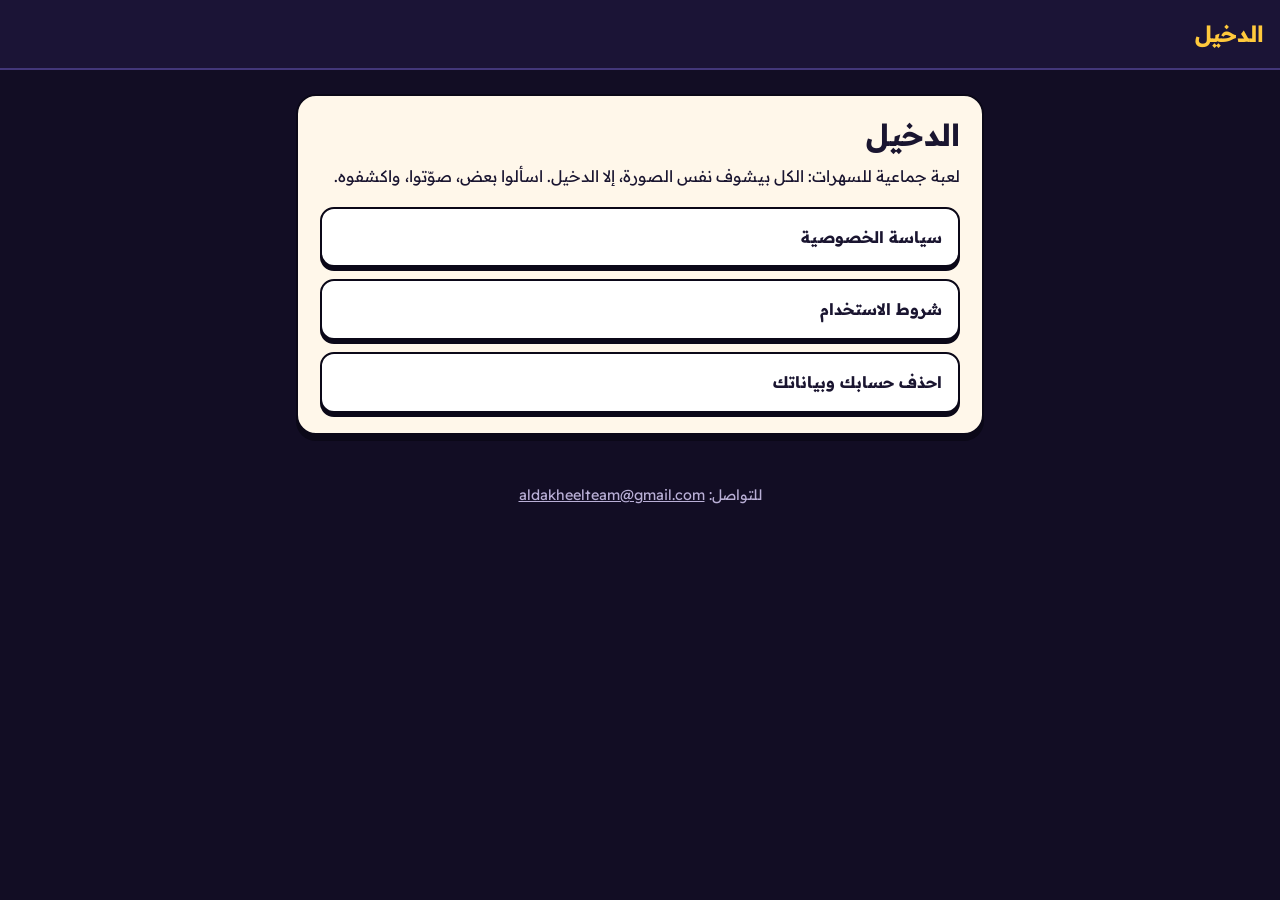
<file: index.html>
<!doctype html>
<html lang="ar" dir="rtl">
<head>
  <meta charset="utf-8">
  <meta name="viewport" content="width=device-width, initial-scale=1">
  <title>الدخيل</title>
  <meta name="description" content="الدخيل: لعبة جماعية للسهرات. سياسة الخصوصية وشروط الاستخدام.">
  <link rel="preconnect" href="https://fonts.googleapis.com">
  <link href="https://fonts.googleapis.com/css2?family=Baloo+Bhaijaan+2:wght@800&family=Readex+Pro:wght@400;600&display=swap" rel="stylesheet">
  <link rel="stylesheet" href="style.css">
</head>
<body>
  <header><a href="./">الدخيل</a></header>
  <main>
    <div class="card">
      <h1>الدخيل</h1>
      <p>لعبة جماعية للسهرات: الكل بيشوف نفس الصورة، إلا الدخيل. اسألوا بعض، صوّتوا، واكشفوه.</p>
      <div class="links">
        <a href="privacy.html">سياسة الخصوصية</a>
        <a href="terms.html">شروط الاستخدام</a>
        <a href="delete-account.html">احذف حسابك وبياناتك</a>
      </div>
    </div>
  </main>
  <footer>للتواصل: <a href="mailto:aldakheelteam@gmail.com">aldakheelteam@gmail.com</a></footer>
</body>
</html>
</file>
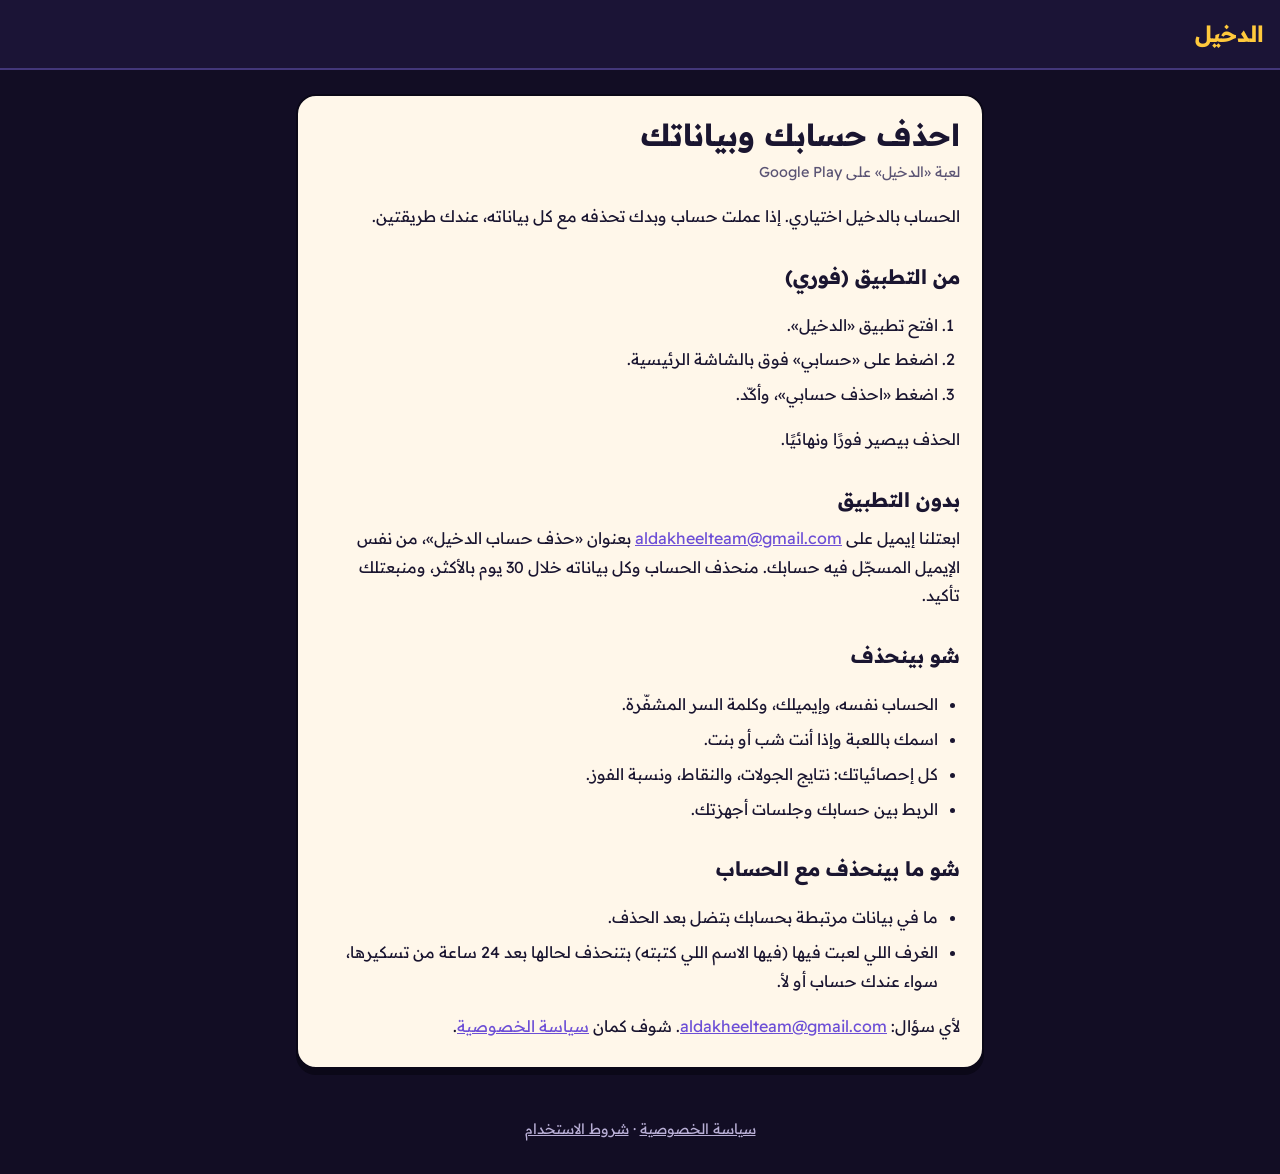
<file: delete-account.html>
<!doctype html>
<html lang="ar" dir="rtl">
<head>
  <meta charset="utf-8">
  <meta name="viewport" content="width=device-width, initial-scale=1">
  <title>احذف حسابك وبياناتك · الدخيل</title>
  <meta name="description" content="كيف تحذف حسابك في لعبة الدخيل وكل البيانات المرتبطة فيه، من التطبيق أو بدونه.">
  <link rel="preconnect" href="https://fonts.googleapis.com">
  <link href="https://fonts.googleapis.com/css2?family=Baloo+Bhaijaan+2:wght@800&family=Readex+Pro:wght@400;600&display=swap" rel="stylesheet">
  <link rel="stylesheet" href="style.css">
</head>
<body>
  <header><a href="./">الدخيل</a></header>
  <main>
    <article class="card">
      <h1>احذف حسابك وبياناتك</h1>
      <p class="updated">لعبة «الدخيل» على Google Play</p>
      <p>الحساب بالدخيل اختياري. إذا عملت حساب وبدك تحذفه مع كل بياناته، عندك طريقتين.</p>

      <h2>من التطبيق (فوري)</h2>
      <ol>
        <li>افتح تطبيق «الدخيل».</li>
        <li>اضغط على «حسابي» فوق بالشاشة الرئيسية.</li>
        <li>اضغط «احذف حسابي»، وأكّد.</li>
      </ol>
      <p>الحذف بيصير فورًا ونهائيًا.</p>

      <h2>بدون التطبيق</h2>
      <p>ابعتلنا إيميل على <a href="mailto:aldakheelteam@gmail.com?subject=%D8%AD%D8%B0%D9%81%20%D8%AD%D8%B3%D8%A7%D8%A8%20%D8%A7%D9%84%D8%AF%D8%AE%D9%8A%D9%84">aldakheelteam@gmail.com</a> بعنوان «حذف حساب الدخيل»، من نفس الإيميل المسجّل فيه حسابك. منحذف الحساب وكل بياناته خلال 30 يوم بالأكثر، ومنبعتلك تأكيد.</p>

      <h2>شو بينحذف</h2>
      <ul>
        <li>الحساب نفسه، وإيميلك، وكلمة السر المشفّرة.</li>
        <li>اسمك باللعبة وإذا أنت شب أو بنت.</li>
        <li>كل إحصائياتك: نتايج الجولات، والنقاط، ونسبة الفوز.</li>
        <li>الربط بين حسابك وجلسات أجهزتك.</li>
      </ul>

      <h2>شو ما بينحذف مع الحساب</h2>
      <ul>
        <li>ما في بيانات مرتبطة بحسابك بتضل بعد الحذف.</li>
        <li>الغرف اللي لعبت فيها (فيها الاسم اللي كتبته) بتنحذف لحالها بعد 24 ساعة من تسكيرها، سواء عندك حساب أو لأ.</li>
      </ul>

      <p>لأي سؤال: <a href="mailto:aldakheelteam@gmail.com">aldakheelteam@gmail.com</a>. شوف كمان <a href="privacy.html">سياسة الخصوصية</a>.</p>
    </article>
  </main>
  <footer><a href="privacy.html">سياسة الخصوصية</a> · <a href="terms.html">شروط الاستخدام</a></footer>
</body>
</html>
</file>
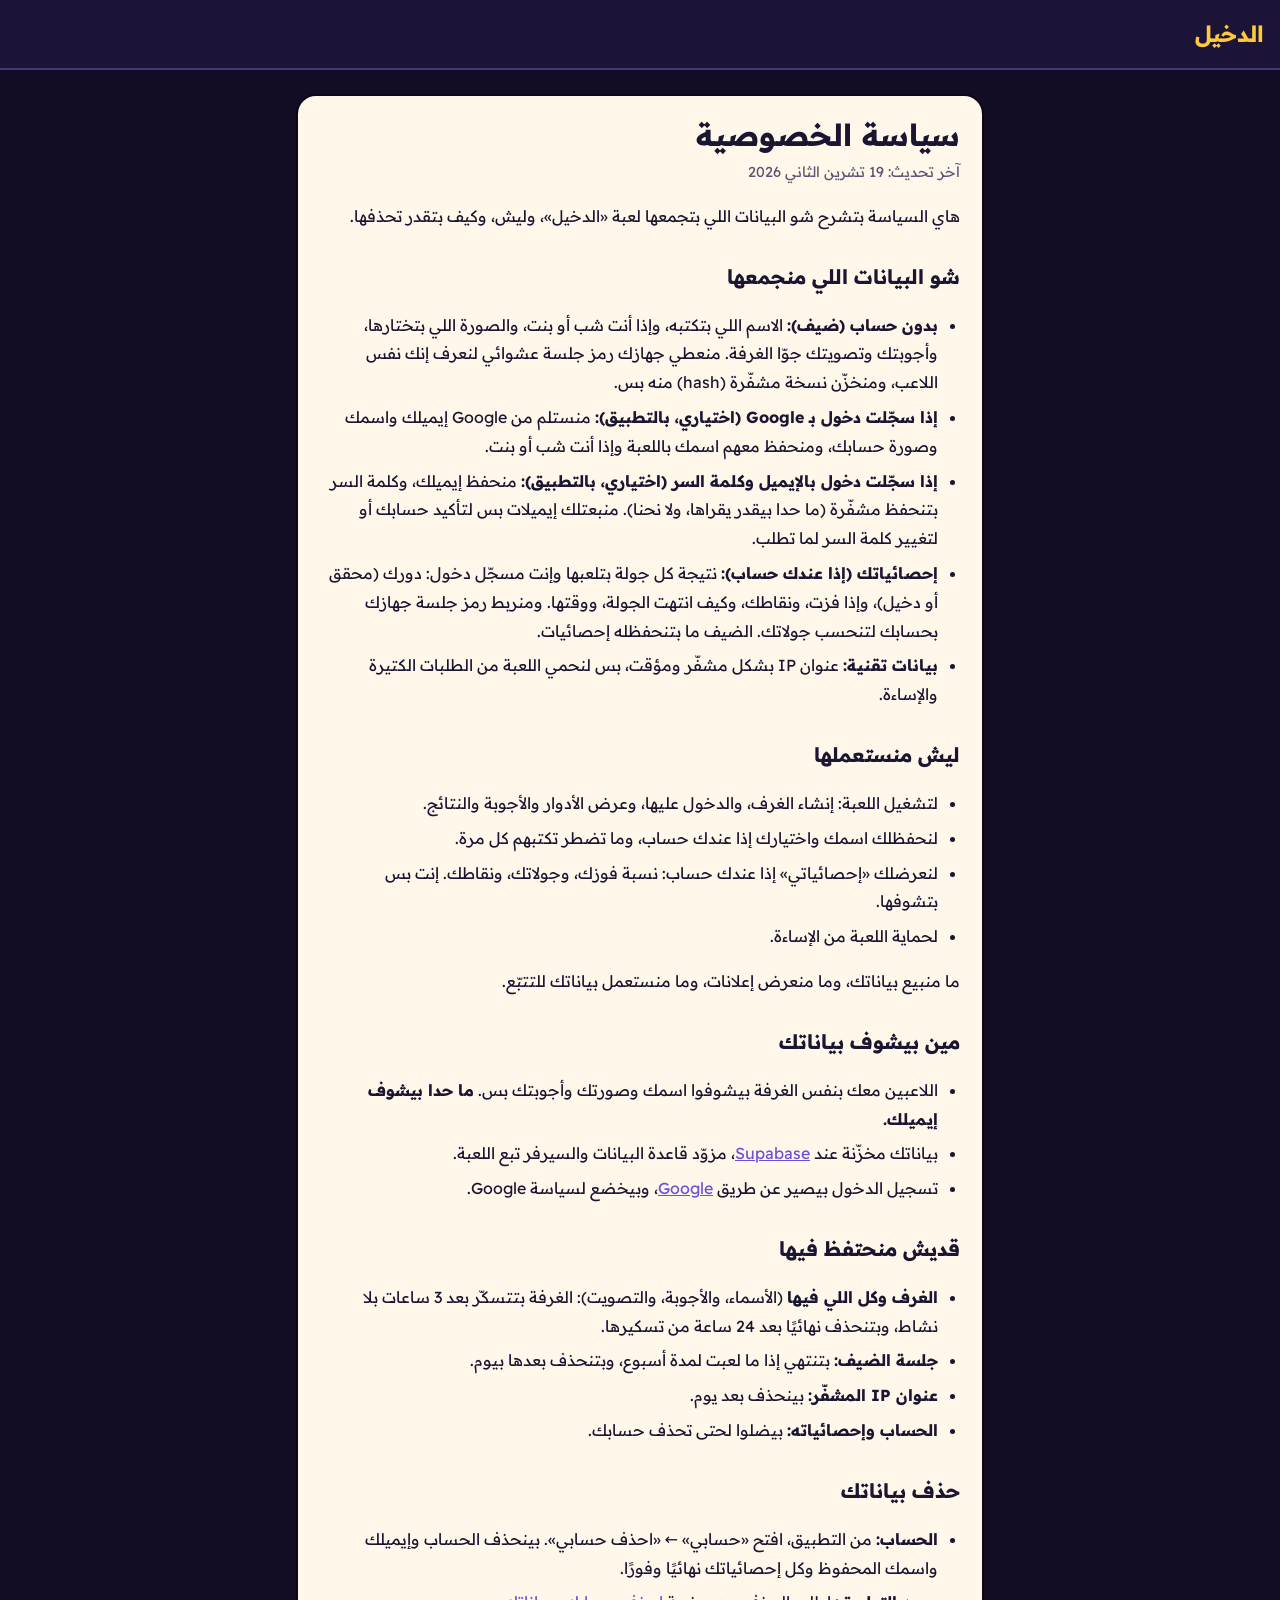
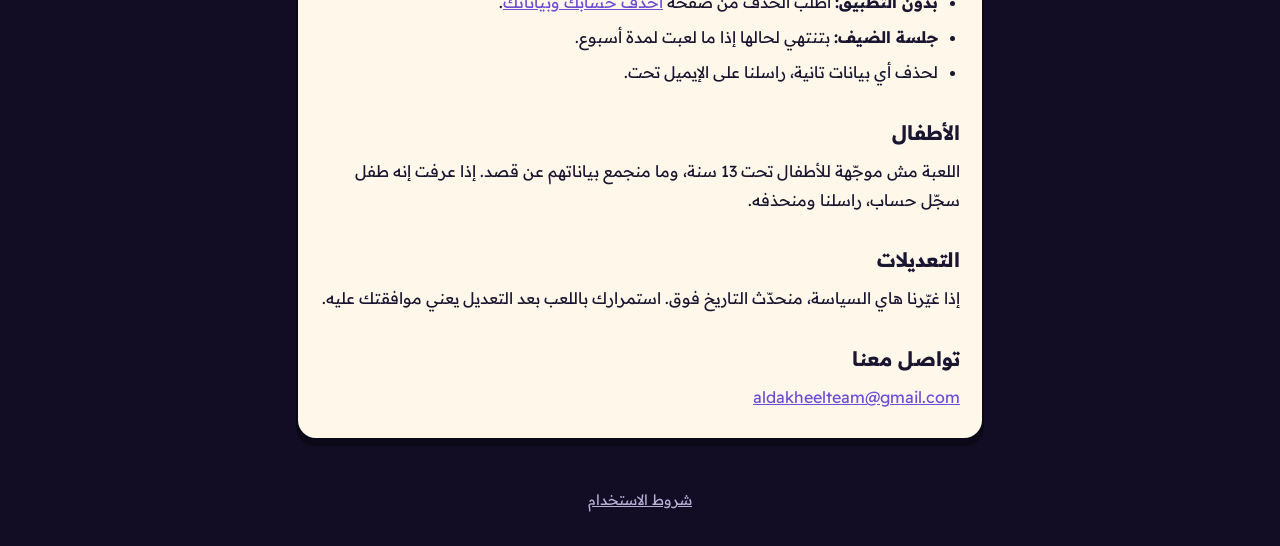
<file: privacy.html>
<!doctype html>
<html lang="ar" dir="rtl">
<head>
  <meta charset="utf-8">
  <meta name="viewport" content="width=device-width, initial-scale=1">
  <title>سياسة الخصوصية · الدخيل</title>
  <meta name="description" content="سياسة الخصوصية للعبة الدخيل: شو البيانات اللي منجمعها، وليش، وكيف بتحذفها.">
  <link rel="preconnect" href="https://fonts.googleapis.com">
  <link href="https://fonts.googleapis.com/css2?family=Baloo+Bhaijaan+2:wght@800&family=Readex+Pro:wght@400;600&display=swap" rel="stylesheet">
  <link rel="stylesheet" href="style.css">
</head>
<body>
  <header><a href="./">الدخيل</a></header>
  <main>
    <article class="card">
      <h1>سياسة الخصوصية</h1>
      <p class="updated">آخر تحديث: 19 تشرين الثاني 2026</p>
      <p>هاي السياسة بتشرح شو البيانات اللي بتجمعها لعبة «الدخيل»، وليش، وكيف بتقدر تحذفها.</p>

      <h2>شو البيانات اللي منجمعها</h2>
      <ul>
        <li><strong>بدون حساب (ضيف):</strong> الاسم اللي بتكتبه، وإذا أنت شب أو بنت، والصورة اللي بتختارها، وأجوبتك وتصويتك جوّا الغرفة. منعطي جهازك رمز جلسة عشوائي لنعرف إنك نفس اللاعب، ومنخزّن نسخة مشفّرة (hash) منه بس.</li>
        <li><strong>إذا سجّلت دخول بـ Google (اختياري، بالتطبيق):</strong> منستلم من Google إيميلك واسمك وصورة حسابك، ومنحفظ معهم اسمك باللعبة وإذا أنت شب أو بنت.</li>
        <li><strong>إذا سجّلت دخول بالإيميل وكلمة السر (اختياري، بالتطبيق):</strong> منحفظ إيميلك، وكلمة السر بتنحفظ مشفّرة (ما حدا بيقدر يقراها، ولا نحنا). منبعتلك إيميلات بس لتأكيد حسابك أو لتغيير كلمة السر لما تطلب.</li>
        <li><strong>إحصائياتك (إذا عندك حساب):</strong> نتيجة كل جولة بتلعبها وإنت مسجّل دخول: دورك (محقق أو دخيل)، وإذا فزت، ونقاطك، وكيف انتهت الجولة، ووقتها. ومنربط رمز جلسة جهازك بحسابك لتنحسب جولاتك. الضيف ما بتنحفظله إحصائيات.</li>
        <li><strong>بيانات تقنية:</strong> عنوان IP بشكل مشفّر ومؤقت، بس لنحمي اللعبة من الطلبات الكتيرة والإساءة.</li>
      </ul>

      <h2>ليش منستعملها</h2>
      <ul>
        <li>لتشغيل اللعبة: إنشاء الغرف، والدخول عليها، وعرض الأدوار والأجوبة والنتائج.</li>
        <li>لنحفظلك اسمك واختيارك إذا عندك حساب، وما تضطر تكتبهم كل مرة.</li>
        <li>لنعرضلك «إحصائياتي» إذا عندك حساب: نسبة فوزك، وجولاتك، ونقاطك. إنت بس بتشوفها.</li>
        <li>لحماية اللعبة من الإساءة.</li>
      </ul>
      <p>ما منبيع بياناتك، وما منعرض إعلانات، وما منستعمل بياناتك للتتبّع.</p>

      <h2>مين بيشوف بياناتك</h2>
      <ul>
        <li>اللاعبين معك بنفس الغرفة بيشوفوا اسمك وصورتك وأجوبتك بس. <strong>ما حدا بيشوف إيميلك.</strong></li>
        <li>بياناتك مخزّنة عند <a href="https://supabase.com/privacy">Supabase</a>، مزوّد قاعدة البيانات والسيرفر تبع اللعبة.</li>
        <li>تسجيل الدخول بيصير عن طريق <a href="https://policies.google.com/privacy">Google</a>، وبيخضع لسياسة Google.</li>
      </ul>

      <h2>قديش منحتفظ فيها</h2>
      <ul>
        <li><strong>الغرف وكل اللي فيها</strong> (الأسماء، والأجوبة، والتصويت): الغرفة بتتسكّر بعد 3 ساعات بلا نشاط، وبتنحذف نهائيًا بعد 24 ساعة من تسكيرها.</li>
        <li><strong>جلسة الضيف:</strong> بتنتهي إذا ما لعبت لمدة أسبوع، وبتنحذف بعدها بيوم.</li>
        <li><strong>عنوان IP المشفّر:</strong> بينحذف بعد يوم.</li>
        <li><strong>الحساب وإحصائياته:</strong> بيضلوا لحتى تحذف حسابك.</li>
      </ul>

      <h2>حذف بياناتك</h2>
      <ul>
        <li><strong>الحساب:</strong> من التطبيق، افتح «حسابي» ← «احذف حسابي». بينحذف الحساب وإيميلك واسمك المحفوظ وكل إحصائياتك نهائيًا وفورًا.</li>
        <li><strong>بدون التطبيق:</strong> اطلب الحذف من صفحة <a href="delete-account.html">احذف حسابك وبياناتك</a>.</li>
        <li><strong>جلسة الضيف:</strong> بتنتهي لحالها إذا ما لعبت لمدة أسبوع.</li>
        <li>لحذف أي بيانات تانية، راسلنا على الإيميل تحت.</li>
      </ul>

      <h2>الأطفال</h2>
      <p>اللعبة مش موجّهة للأطفال تحت 13 سنة، وما منجمع بياناتهم عن قصد. إذا عرفت إنه طفل سجّل حساب، راسلنا ومنحذفه.</p>

      <h2>التعديلات</h2>
      <p>إذا غيّرنا هاي السياسة، منحدّث التاريخ فوق. استمرارك باللعب بعد التعديل يعني موافقتك عليه.</p>

      <h2>تواصل معنا</h2>
      <p><a href="mailto:aldakheelteam@gmail.com">aldakheelteam@gmail.com</a></p>
    </article>
  </main>
  <footer><a href="terms.html">شروط الاستخدام</a></footer>
</body>
</html>
</file>
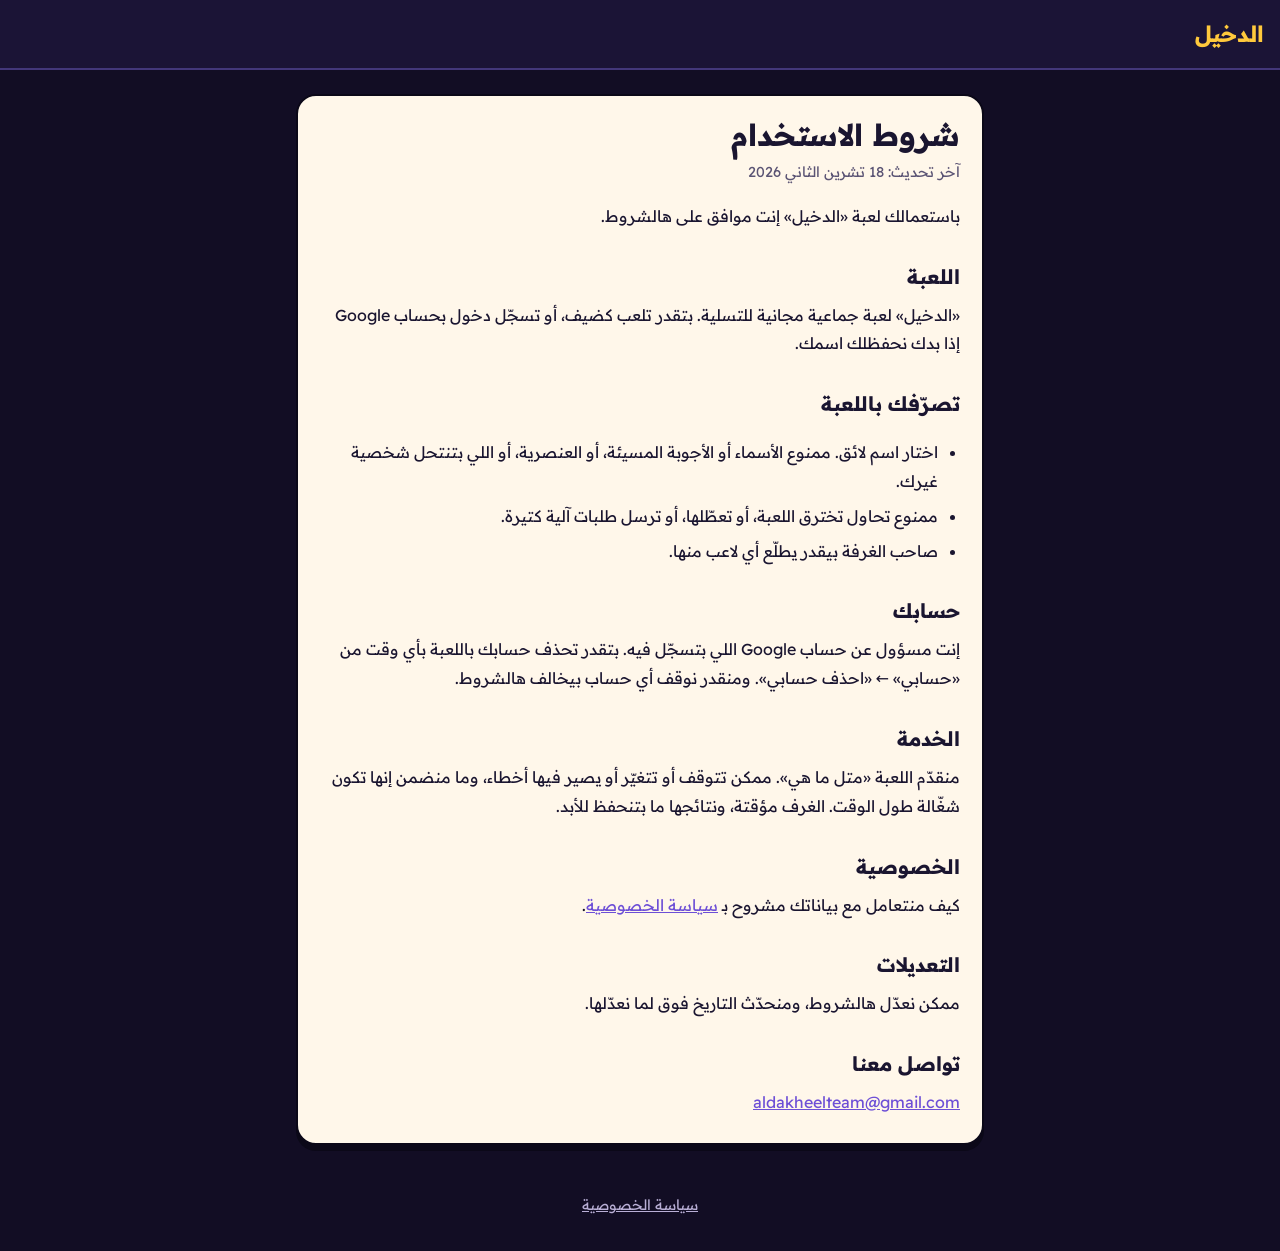
<file: terms.html>
<!doctype html>
<html lang="ar" dir="rtl">
<head>
  <meta charset="utf-8">
  <meta name="viewport" content="width=device-width, initial-scale=1">
  <title>شروط الاستخدام · الدخيل</title>
  <meta name="description" content="شروط استخدام لعبة الدخيل.">
  <link rel="preconnect" href="https://fonts.googleapis.com">
  <link href="https://fonts.googleapis.com/css2?family=Baloo+Bhaijaan+2:wght@800&family=Readex+Pro:wght@400;600&display=swap" rel="stylesheet">
  <link rel="stylesheet" href="style.css">
</head>
<body>
  <header><a href="./">الدخيل</a></header>
  <main>
    <article class="card">
      <h1>شروط الاستخدام</h1>
      <p class="updated">آخر تحديث: 18 تشرين الثاني 2026</p>
      <p>باستعمالك لعبة «الدخيل» إنت موافق على هالشروط.</p>

      <h2>اللعبة</h2>
      <p>«الدخيل» لعبة جماعية مجانية للتسلية. بتقدر تلعب كضيف، أو تسجّل دخول بحساب Google إذا بدك نحفظلك اسمك.</p>

      <h2>تصرّفك باللعبة</h2>
      <ul>
        <li>اختار اسم لائق. ممنوع الأسماء أو الأجوبة المسيئة، أو العنصرية، أو اللي بتنتحل شخصية غيرك.</li>
        <li>ممنوع تحاول تخترق اللعبة، أو تعطّلها، أو ترسل طلبات آلية كتيرة.</li>
        <li>صاحب الغرفة بيقدر يطلّع أي لاعب منها.</li>
      </ul>

      <h2>حسابك</h2>
      <p>إنت مسؤول عن حساب Google اللي بتسجّل فيه. بتقدر تحذف حسابك باللعبة بأي وقت من «حسابي» ← «احذف حسابي». ومنقدر نوقف أي حساب بيخالف هالشروط.</p>

      <h2>الخدمة</h2>
      <p>منقدّم اللعبة «متل ما هي». ممكن تتوقف أو تتغيّر أو يصير فيها أخطاء، وما منضمن إنها تكون شغّالة طول الوقت. الغرف مؤقتة، ونتائجها ما بتنحفظ للأبد.</p>

      <h2>الخصوصية</h2>
      <p>كيف منتعامل مع بياناتك مشروح بـ <a href="privacy.html">سياسة الخصوصية</a>.</p>

      <h2>التعديلات</h2>
      <p>ممكن نعدّل هالشروط، ومنحدّث التاريخ فوق لما نعدّلها.</p>

      <h2>تواصل معنا</h2>
      <p><a href="mailto:aldakheelteam@gmail.com">aldakheelteam@gmail.com</a></p>
    </article>
  </main>
  <footer><a href="privacy.html">سياسة الخصوصية</a></footer>
</body>
</html>
</file>
<file: style.css>
:root {
  --ink: #120d24;
  --ink2: #1b1436;
  --line: #43377a;
  --text: #f7f3ff;
  --muted: #b9afd6;
  --sun: #ffc93c;
  --paper: #fff7ea;
  --on-paper: #1a1530;
  --on-paper-muted: #5b5474;
  --outline: #0b0818;
}
* { box-sizing: border-box; }
html { -webkit-text-size-adjust: 100%; }
body {
  margin: 0;
  background: var(--ink);
  color: var(--text);
  font-family: "Readex Pro", system-ui, -apple-system, "Segoe UI", Tahoma, sans-serif;
  line-height: 1.8;
}
header {
  background: var(--ink2);
  border-bottom: 2px solid var(--line);
  padding: 14px 16px;
}
header a { color: var(--sun); font-weight: 800; font-size: 1.4rem; text-decoration: none; font-family: "Baloo Bhaijaan 2", inherit; }
main { max-width: 720px; margin: 0 auto; padding: 24px 16px 48px; }
.card {
  background: var(--paper);
  color: var(--on-paper);
  border: 2.5px solid var(--outline);
  border-radius: 20px;
  box-shadow: 0 6px 0 var(--outline);
  padding: 20px 22px;
}
h1 { font-family: "Baloo Bhaijaan 2", inherit; font-size: 1.9rem; line-height: 1.3; margin: 0 0 4px; }
h2 { font-family: "Baloo Bhaijaan 2", inherit; font-size: 1.25rem; margin: 28px 0 6px; }
.updated { color: var(--on-paper-muted); font-size: .9rem; margin: 0 0 16px; }
p, li { margin: 6px 0; }
ul, ol { padding-inline-start: 22px; }
a { color: #6d4fd6; }
.links { display: grid; gap: 12px; margin-top: 16px; }
.links a {
  display: block; padding: 14px 16px; border: 2.5px solid var(--outline); border-radius: 14px;
  background: #fff; color: var(--on-paper); font-weight: 700; text-decoration: none; box-shadow: 0 4px 0 var(--outline);
}
footer { text-align: center; color: var(--muted); font-size: .9rem; padding: 0 16px 32px; }
footer a { color: var(--muted); }
</file>
